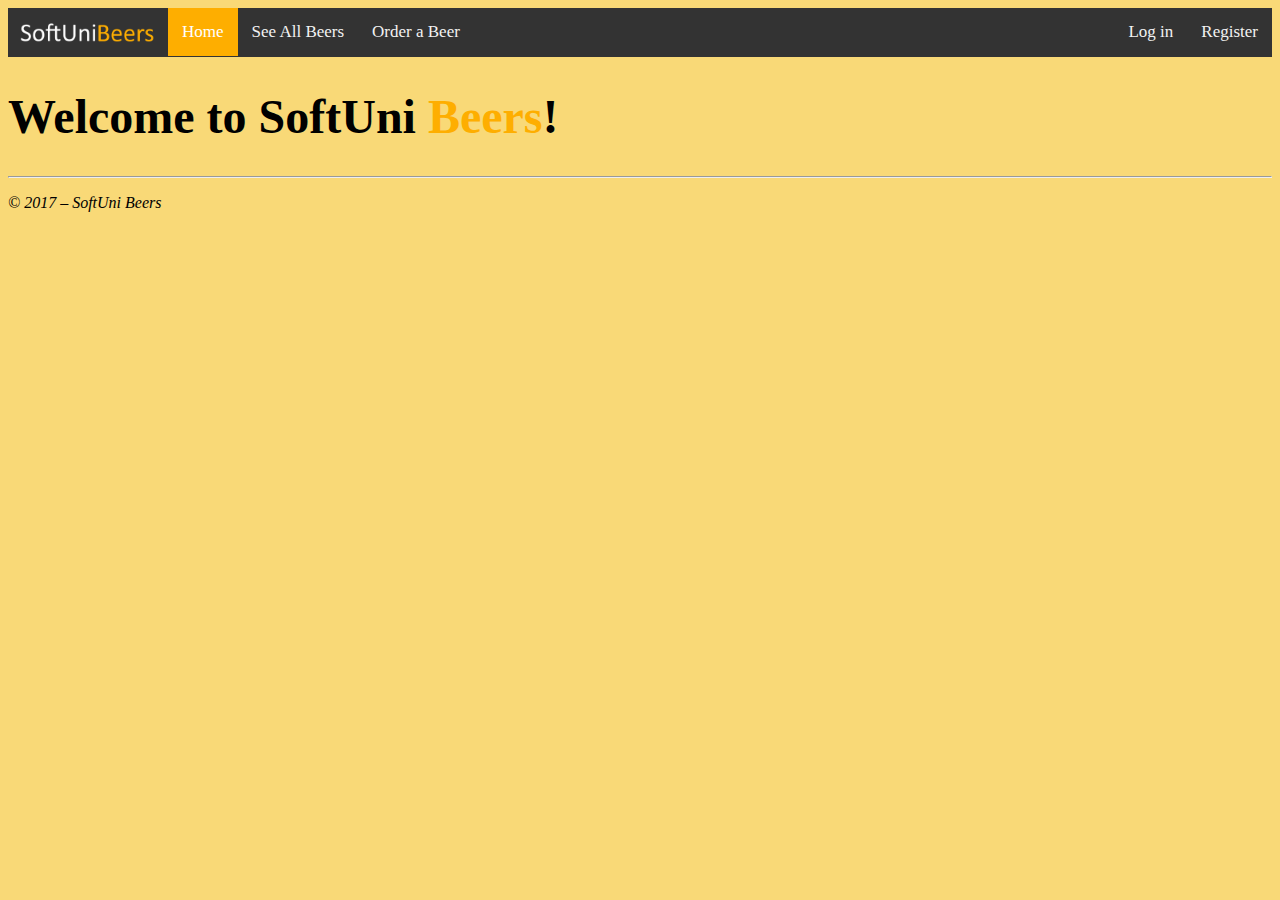
<file: Beer-Store/index.html>
<!DOCTYPE html>
<html>

<head>
    <link rel="stylesheet" href="styles/style.css">
    <title>SoftUni Beers</title>
</head>

<body>
    <nav>
        <div class="topnav">
            <a class="logo" href="index.html"><img src="images/logo.png"></a>
            <a class="active" href="index.html">Home</a>
            <a href="all-beers.html">See All Beers</a>
            <a href="order.html">Order a Beer</a>
            <a class="right" href="register.html">Register</a>
            <a class="right" href="login.html">Log in</a>
        </div>
    </nav>

    <main>
        <h1>Welcome to SoftUni <span>Beers</span>!</h1>
    </main>

    <footer>
        <hr />
        <p><em>&copy; 2017 &ndash; SoftUni Beers</em></p>
    </footer>
</body>

</html>
</file>
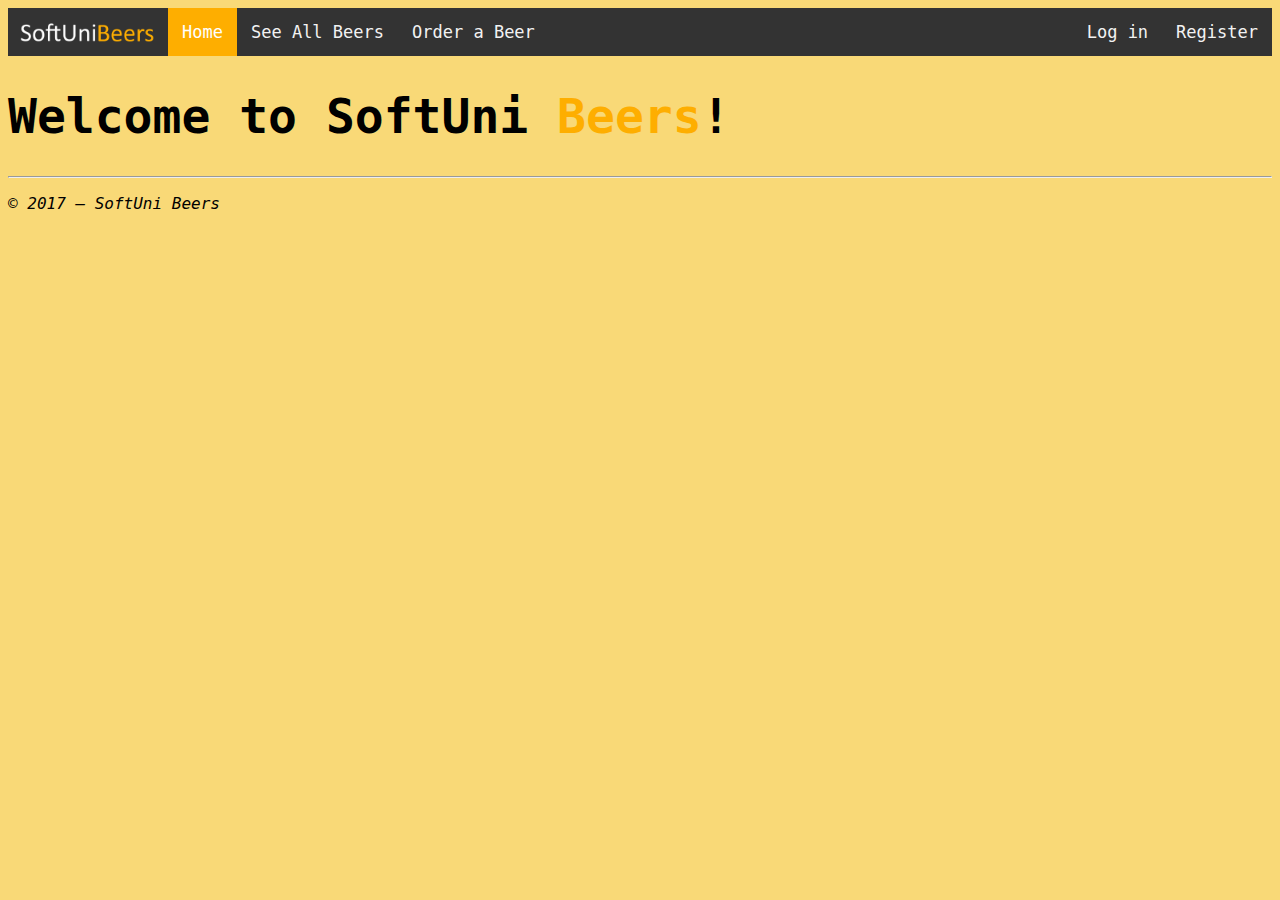
<file: HTML AND CSS INTRO/Beer-Store/index.html>
<!DOCTYPE html>
<html lang="en">

<head>
    <link rel="stylesheet" href="styles/style.css">
    <title>SoftUni Beers</title>
</head>

<body>
<nav>
    <div class="topnav">
        <a class="logo" href="index.html">
            <img src="images/logo.png" alt="logo of softuni beers store"></a>
        <a class="active" href="index.html">Home</a>
        <a href="all-beers.html">See All Beers</a>
        <a href="order.html">Order a Beer</a>
        <a class="right" href="register.html">Register</a>
        <a class="right" href="login.html">Log in</a>
    </div>
</nav>

<main>
    <h1>Welcome to SoftUni <span id="beerSpanId">Beers</span>!</h1>
</main>

<footer>
    <hr/>
    <p><em>&copy; 2017 &ndash; SoftUni Beers</em></p>
</footer>
</body>

</html>
</file>
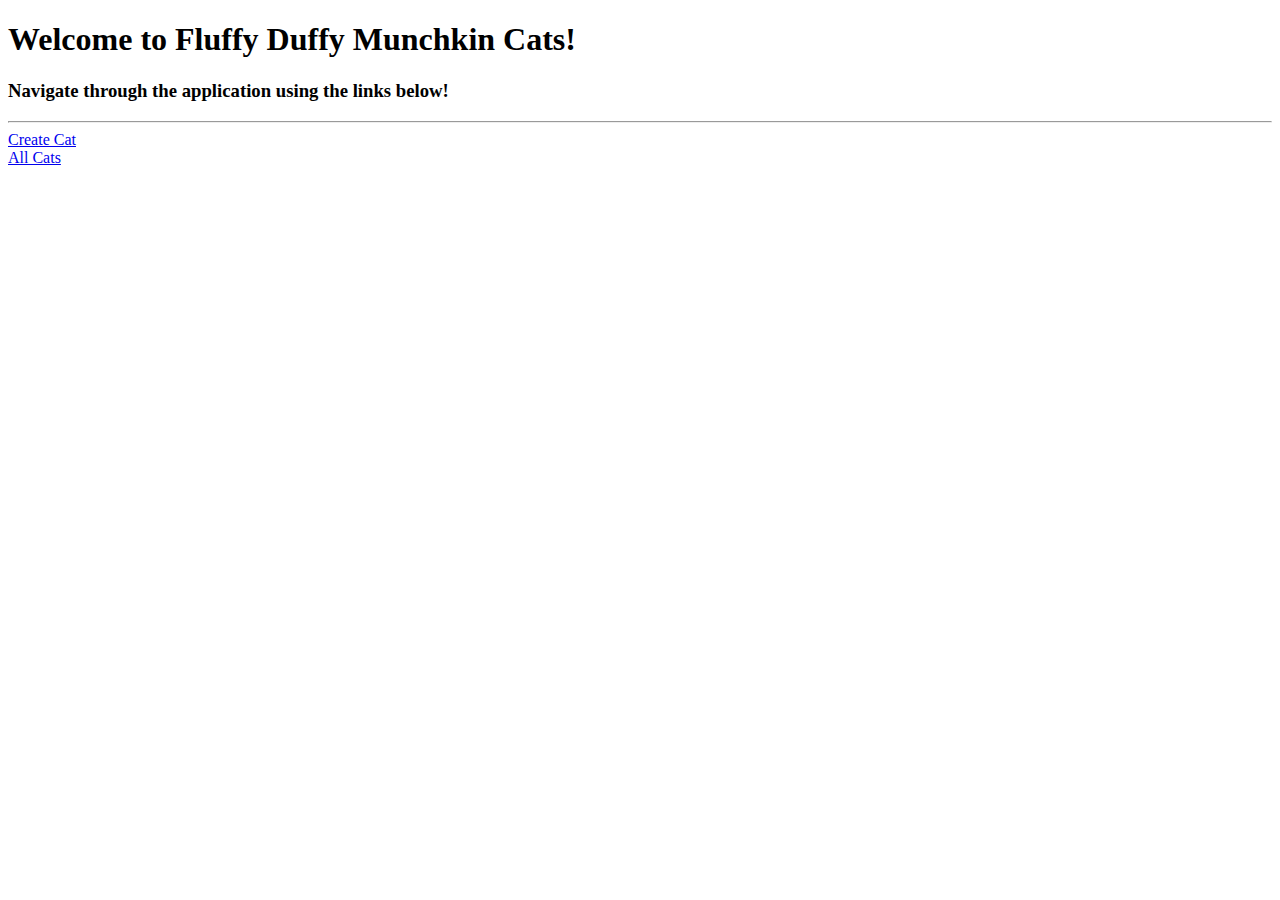
<file: JAVA EE INTRODUCTION/FDMC/src/resources/views/index.html>
<!DOCTYPE html>
<html lang="en">
<head>
    <meta charset="UTF-8">
    <title>Home</title>
</head>
<body>
    <h1>Welcome to Fluffy Duffy Munchkin Cats!</h1>
<h3>Navigate through the application using the links below!</h3>
<hr/>
    <a href="/cats/create">Create Cat</a>
    <br>
    <a href="/cats/all">All Cats</a>
</body>
</html>
</file>
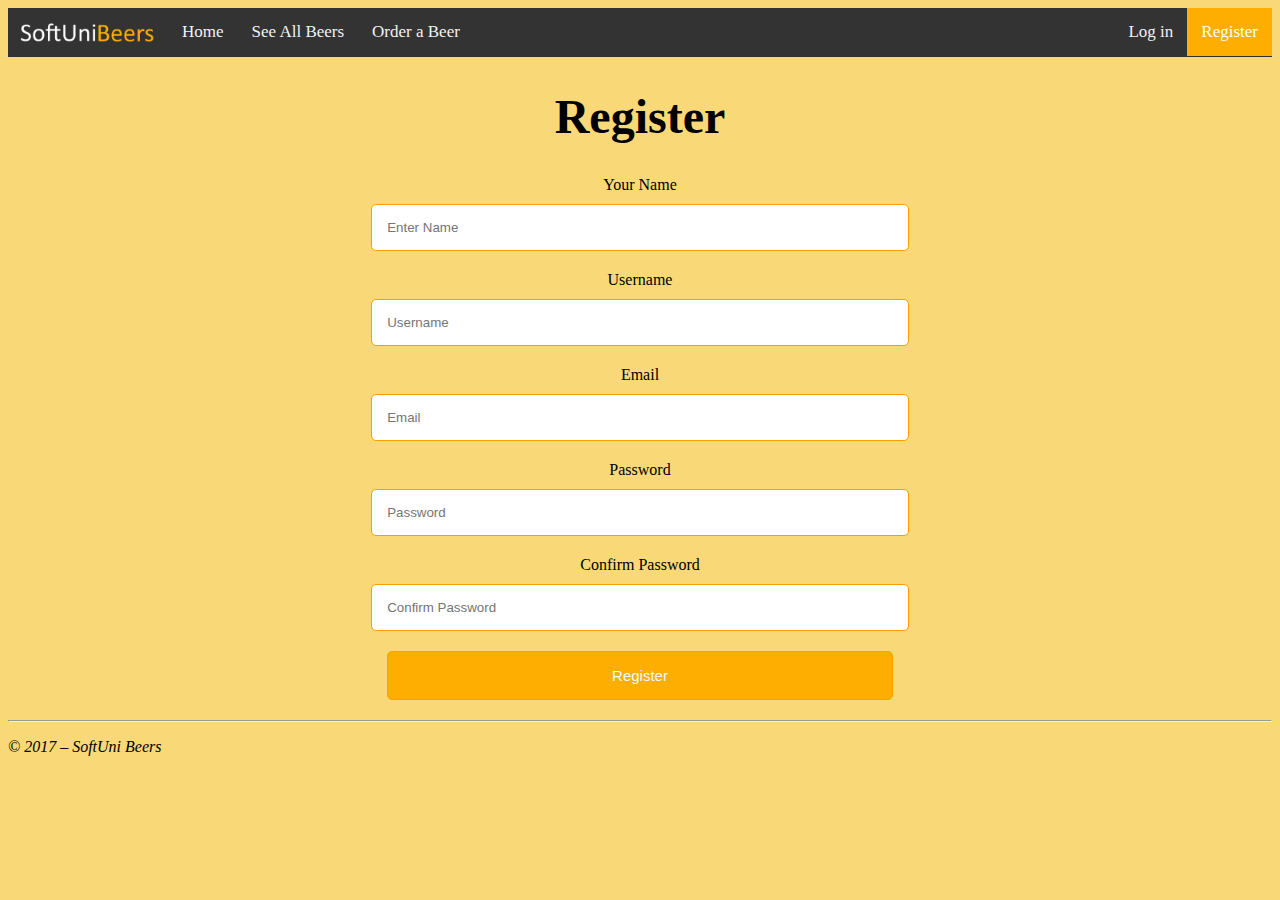
<file: Beer-Store/register.html>
<!DOCTYPE html>
<html>

<head>
    <link rel="stylesheet" href="styles/style.css">
    <link rel="stylesheet" href="styles/form.css">
    <title>SoftUni Beers</title>
</head>

<body>
    <nav>
        <div class="topnav">
            <a class="logo" href="index.html"><img src="images/logo.png"></a>
            <a href="index.html">Home</a>
            <a href="all-beers.html">See All Beers</a>
            <a href="order.html">Order a Beer</a>
            <a class="right active" href="register.html">Register</a>
            <a class="right" href="login.html">Log in</a>
        </div>
    </nav>

    <main>
        <center>
            <h1>Register</h1>
            <form>
                <label>
                    Your Name
                    <input placeholder="Enter Name" type="text">
                </label>
                <label>
                    Username
                    <input placeholder="Username" type="text">
                </label>
                <label>
                    Email
                    <input placeholder="Email" type="email">
                </label>
                <label>
                    Password
                    <input placeholder="Password" type="password">
                </label>
                <label>
                    Confirm Password
                    <input placeholder="Confirm Password" type="password">
                </label>
                    <input type="submit" value="Register">
            </form>
        </center>
    </main>

    <footer>
        <hr />
        <p><em>&copy; 2017 &ndash; SoftUni Beers</em></p>
    </footer>
</body>

</html>
</file>
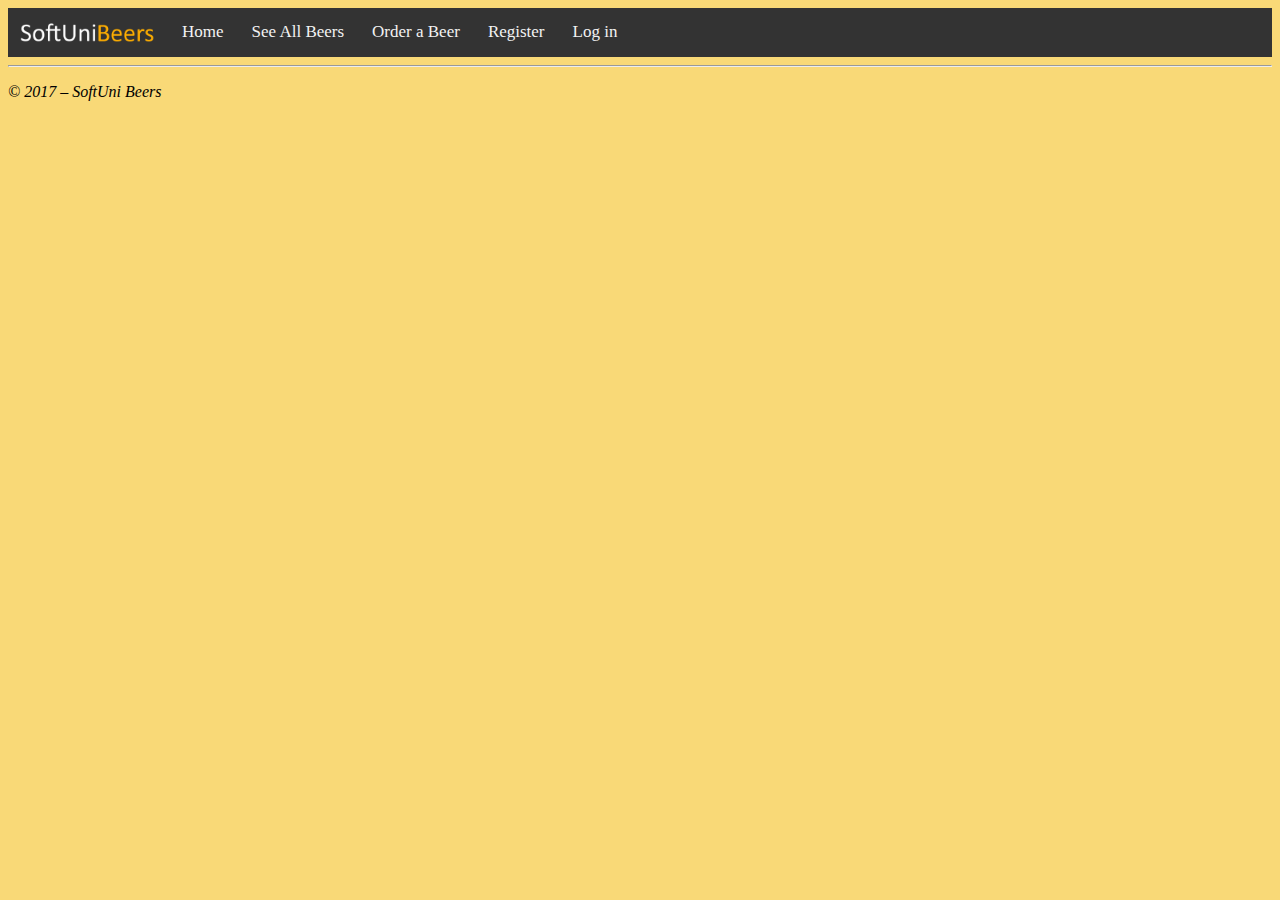
<file: Beer-Store/template.html>
<!DOCTYPE html>
<html>

<head>
    <link rel="stylesheet" href="styles/style.css">
    <title>SoftUni Beers</title>
</head>

<body>
    <nav>
        <div class="topnav">
            <a class="logo" href="index.html"><img src="images/logo.png"></a>
            <a href="index.html">Home</a>
            <a href="all-beers.html">See All Beers</a>
            <a href="order.html">Order a Beer</a>
            <a href="register.html">Register</a>
            <a href="login.html">Log in</a>
        </div>
    </nav>

    <main>

    </main>

    <footer>
        <hr />
        <p><em>&copy; 2017 &ndash; SoftUni Beers</em></p>
    </footer>
</body>

</html>
</file>
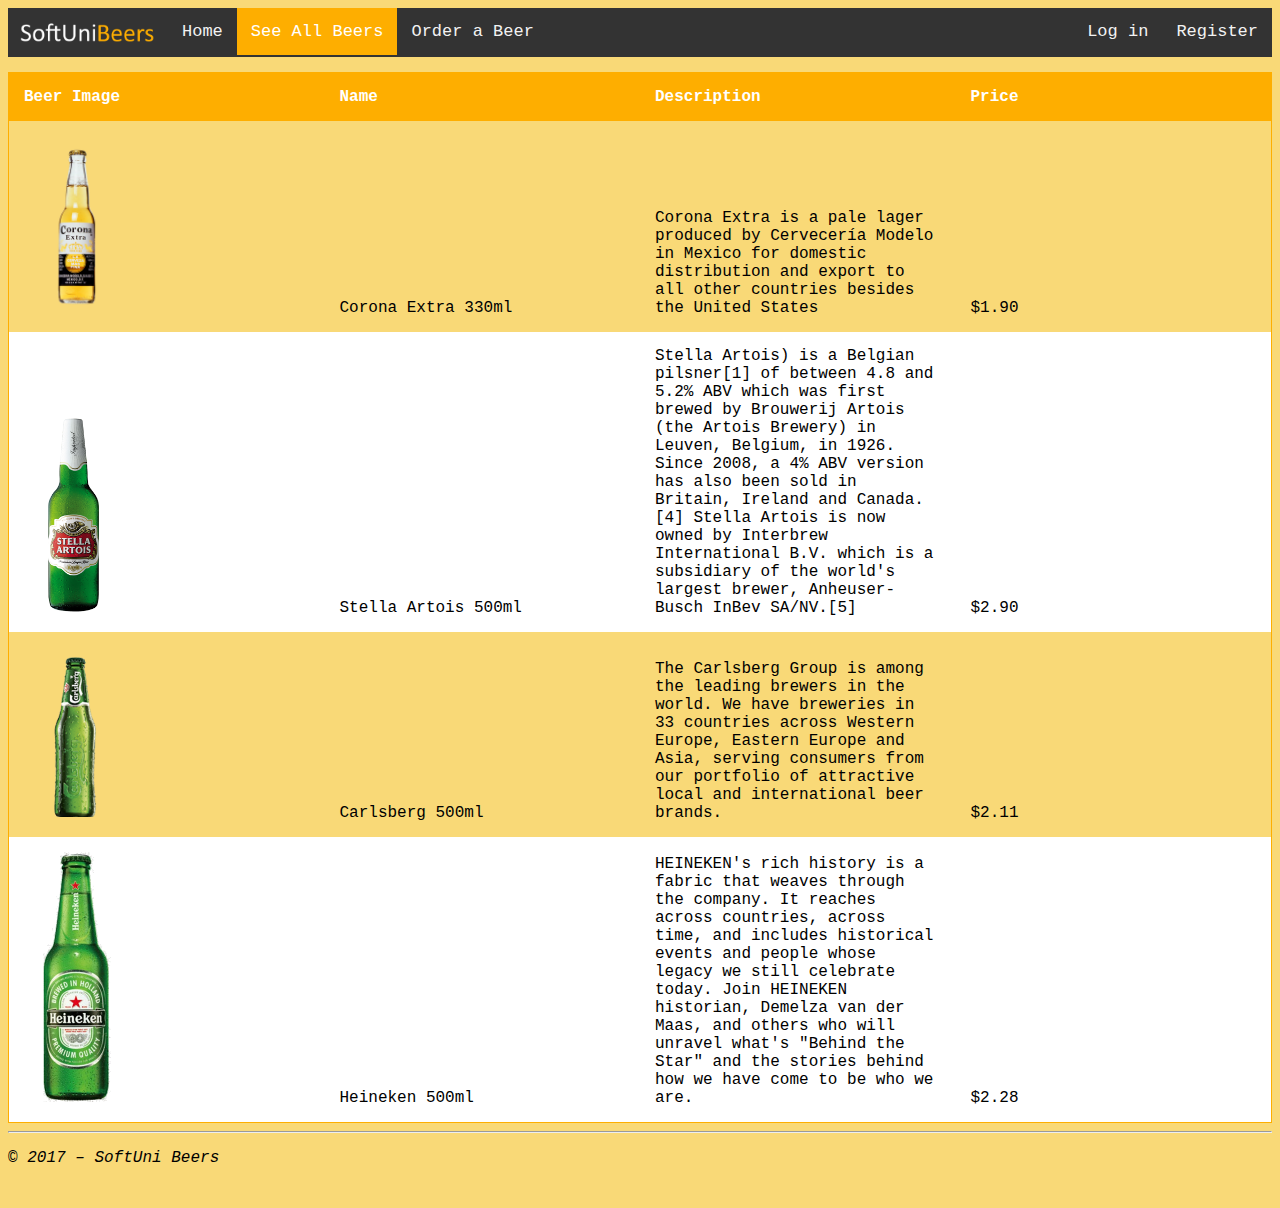
<file: HTML AND CSS INTRO/Beer-Store/all-beers.html>
<!DOCTYPE html>
<html lang="en">

<head>
    <link rel="stylesheet" href="styles/style.css">
    <title>SoftUni Beers</title>
</head>

<body>
<nav>
    <div class="topnav">
        <a class="logo" href="index.html"><img src="images/logo.png"></a>
        <a href="index.html">Home</a>
        <a class="active" href="all-beers.html">See All Beers</a>
        <a href="order.html">Order a Beer</a>
        <a class="right" href="register.html">Register</a>
        <a class="right" href="login.html">Log in</a>
    </div>
</nav>

<main>
    <table>
        <tbody>
        <tr>
            <th>Beer Image</th>
            <th>Name</th>
            <th>Description</th>
            <th>Price</th>
        </tr>
        <tr>
            <td><img src="images/beer_1.png" alt="image of Corona Extra beer"></td>
            <td>Corona Extra 330ml</td>
            <td>Corona Extra is a pale lager produced by Cervecería
                Modelo in Mexico for domestic distribution and export
                to all other countries besides the United States
            </td>
            <td>$1.90</td>
        </tr>
        <tr>
            <td><img src="images/beer_2.png" alt="image of Stella Artois beer"></td>
            <td>Stella Artois 500ml</td>
            <td>Stella Artois) is a Belgian pilsner[1] of between 4.8 and 5.2%
                ABV which was first brewed by Brouwerij Artois
                (the Artois Brewery) in Leuven, Belgium, in 1926. Since 2008,
                a 4% ABV version has also been sold in Britain, Ireland and Canada.[4] Stella Artois is now owned by
                Interbrew International B.V. which is a subsidiary of the world's largest brewer, Anheuser-Busch InBev
                SA/NV.[5]
            </td>
            <td>$2.90</td>
        </tr>
        <tr>
            <td><img src="images/beer_3.png" alt="image of Carlsberg beer"></td>
            <td>Carlsberg 500ml</td>
            <td>The Carlsberg Group is among the leading brewers in
                the world. We have breweries in 33 countries across
                Western Europe, Eastern Europe and Asia, serving consumers
                from our portfolio of attractive
                local and international beer brands.
            </td>
            <td>$2.11</td>
        </tr>
        <tr>
            <td><img src="images/beer_4.png" alt="image of Heineken beer"></td>
            <td>Heineken 500ml</td>
            <td>HEINEKEN's rich history is a fabric that weaves through
                the company. It reaches across countries, across time,
                and includes historical events and people whose legacy
                we still celebrate today. Join HEINEKEN historian,
                Demelza van der Maas, and others who will unravel what's
                "Behind the Star" and the stories behind how we have
                come to be who we are.
            </td>
            <td>$2.28</td>
        </tr>
        </tbody>
    </table>
</main>

<footer>
    <hr/>
    <p><em>&copy; 2017 &ndash; SoftUni Beers</em></p>
</footer>
</body>

</html>
</file>
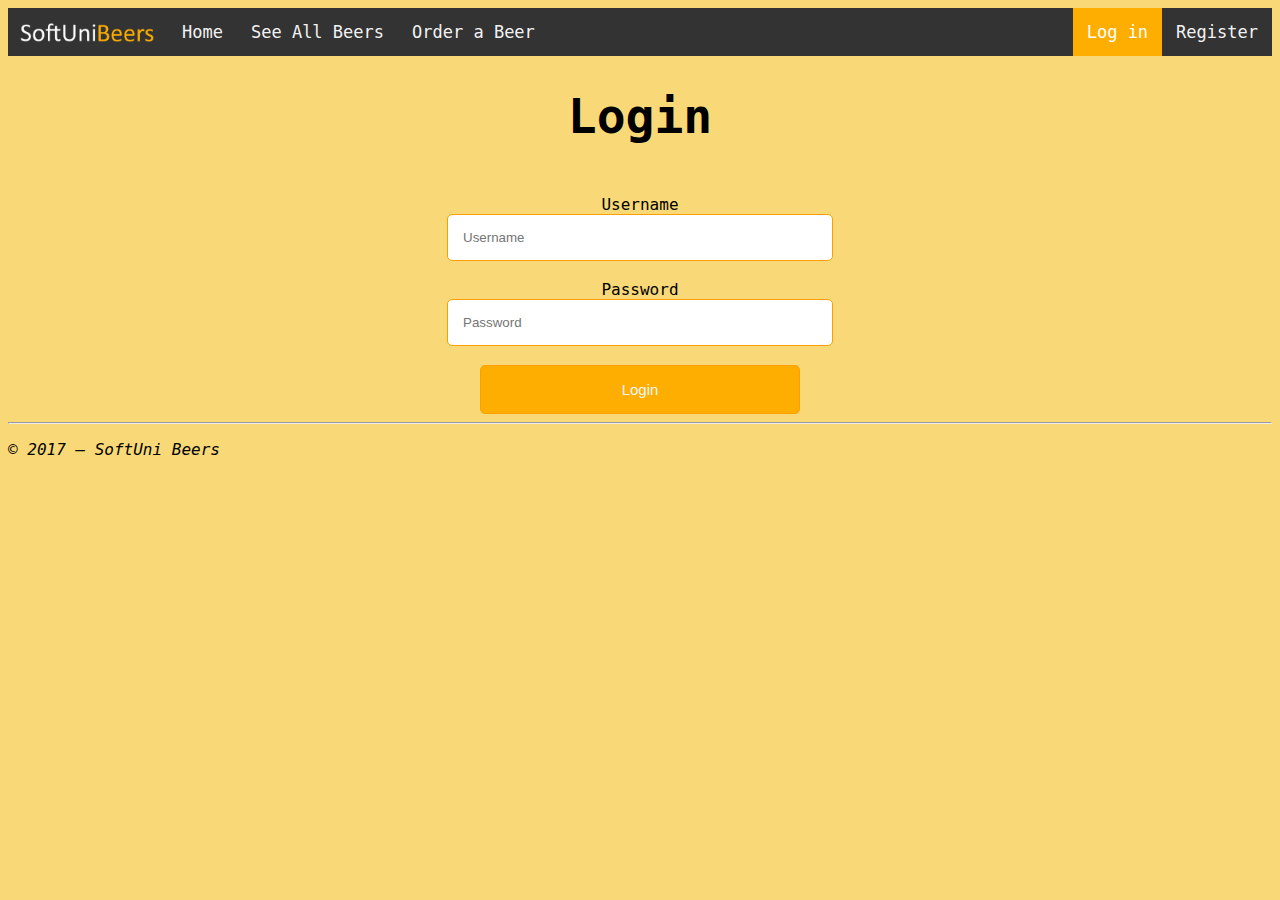
<file: HTML AND CSS INTRO/Beer-Store/login.html>
<!DOCTYPE html>
<html lang="en">

<head>
    <link rel="stylesheet" href="styles/style.css">
    <link rel="stylesheet" href="styles/form.css">
    <title>SoftUni Beers</title>
</head>

<body>
<nav>
    <div class="topnav">
        <a class="logo" href="index.html"><img src="images/logo.png"></a>
        <a href="index.html">Home</a>
        <a href="all-beers.html">See All Beers</a>
        <a href="order.html">Order a Beer</a>
        <a class="right" href="register.html">Register</a>
        <a class="right active" href="login.html">Log in</a>
    </div>
</nav>

<main>
    <div class="mainContainer">
        <div class="h1Container">
            <h1>Login</h1>
        </div>
        <br/>
        <div class="formContainer">
            <form action="/login" method="post">
                <label for="usernameInput">
                    Username
                    <input id="usernameInput" placeholder="Username" type="text" name="userName">
                </label>
                <br>
                <label for="passwordInput">
                    Password
                    <input id="passwordInput" placeholder="Password" type="password" name="password">
                </label>
                <br>
                <input id="actionBtnForms" type="submit" value="Login">
            </form>
        </div>
    </div>
</main>

<footer>
    <hr/>
    <p><em>&copy; 2017 &ndash; SoftUni Beers</em></p>
</footer>
</body>

</html>
</file>
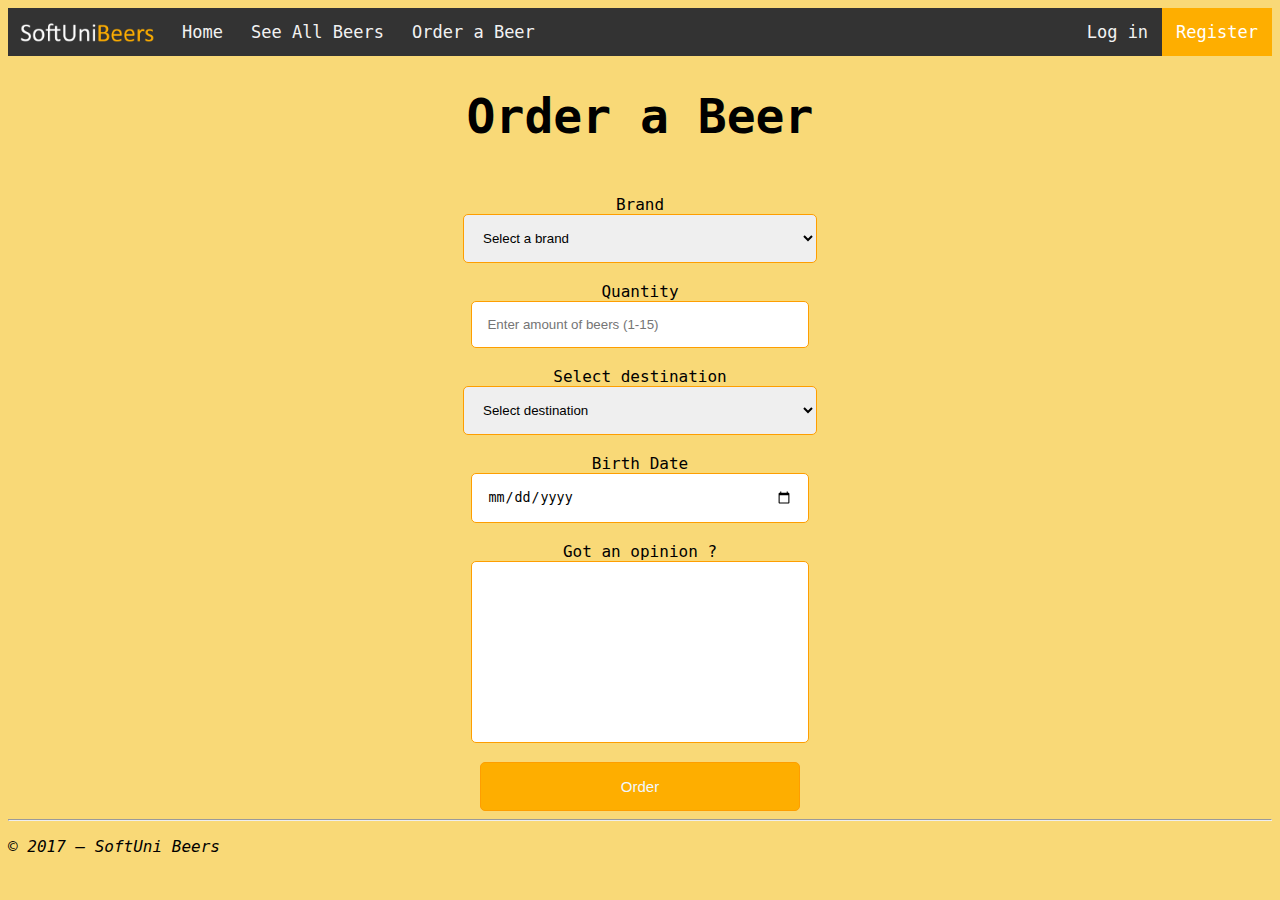
<file: HTML AND CSS INTRO/Beer-Store/order.html>
<!DOCTYPE html>
<html lang="en">

<head>
    <link rel="stylesheet" href="styles/style.css">
    <link rel="stylesheet" href="styles/form.css">
    <title>SoftUni Beers</title>
</head>

<body>
<nav>
    <div class="topnav">
        <a class="logo" href="index.html"><img src="images/logo.png" alt="image of SoftUniBeerLogo"></a>
        <a href="index.html">Home</a>
        <a href="all-beers.html">See All Beers</a>
        <a href="order.html">Order a Beer</a>
        <a class="right active" href="register.html">Register</a>
        <a class="right" href="login.html">Log in</a>
    </div>
</nav>

<main>
    <div class="mainContainer">
        <h1>Order a Beer</h1>
        <br/>
        <div class="formContainer">
            <form action="/order" method="post">
                <label for="brandSelect">
                    Brand
                    <select name="brand" id="brandSelect">
                        <option selected disabled>Select a brand</option>
                        <option value="corona">Corona Extra 330ml</option>
                        <option value="stella">Stella Artois 500ml</option>
                        <option value="carlsberg">Carlsber 500ml</option>
                        <option value="heineken">Heineken 500ml</option>
                    </select>
                </label>
                <br/>
                <label for="quantityInput">
                    Quantity
                    <input id="quantityInput"
                           type="number"
                           value="quantity"
                           placeholder="Enter amount of beers (1-15)"
                           step="any" min="1" max="15">
                </label>
                <br/>
                <label for="destinationInput">
                    Select destination
                    <select id="destinationInput" name="brand">
                        <option selected disabled>Select destination</option>
                        <option value="Sofia">Sofia</option>
                        <option value="London">London</option>
                        <option value="NY">New York</option>
                    </select>
                </label>
                <br/>
                <label for="birthDayInput">
                    Birth Date
                    <input id="birthDayInput" type="date">
                </label>
                <br/>
                <label for="feedBackTextArea">
                    Got an opinion ?
                    <textarea id="feedBackTextArea" cols="30" rows="10"></textarea>
                </label>
                <br/>
                <input id="actionBtnForms" type="submit" value="Order">
            </form>
        </div>
    </div>
</main>

<footer>
    <hr/>
    <p><em>&copy; 2017 &ndash; SoftUni Beers</em></p>
</footer>
</body>

</html>
</file>
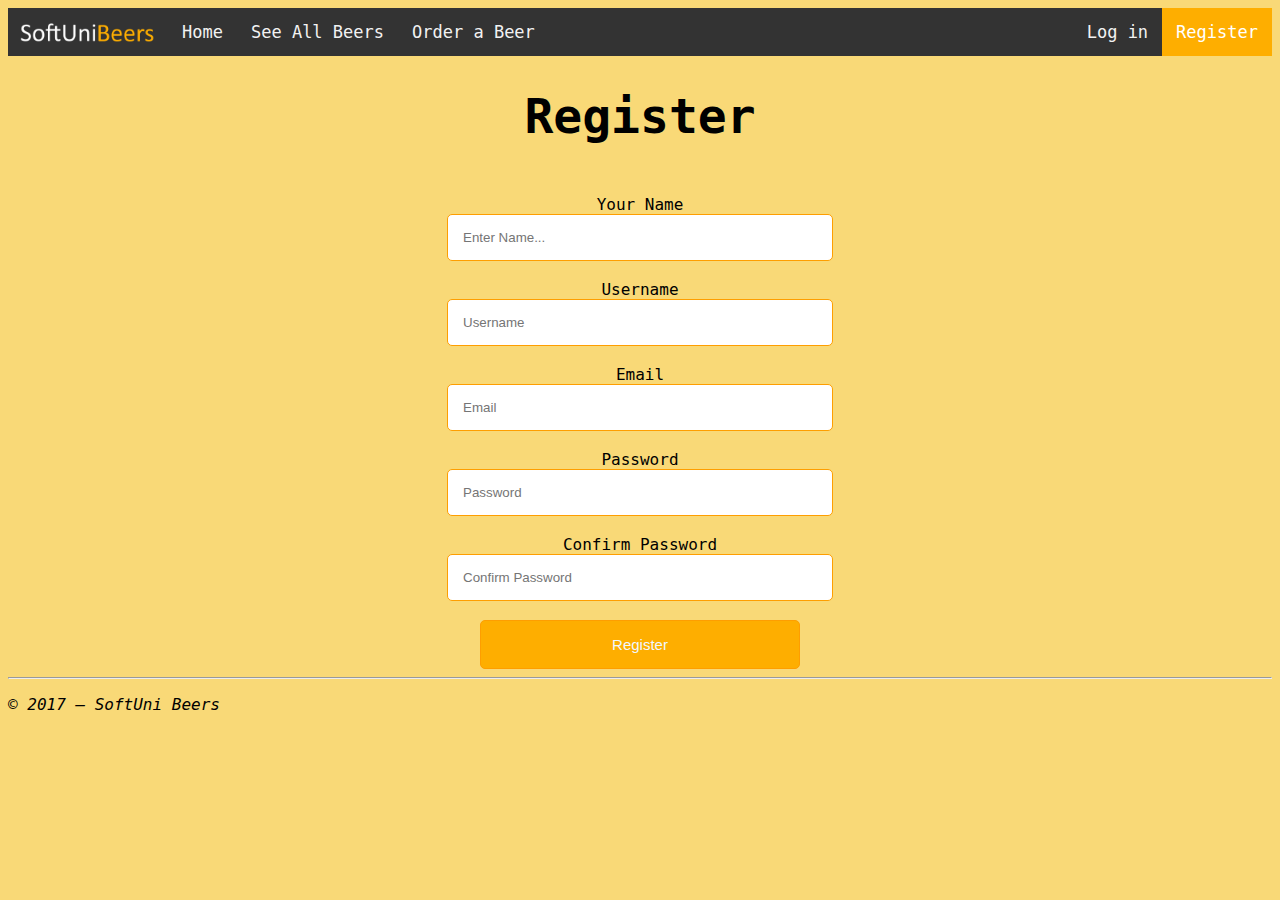
<file: HTML AND CSS INTRO/Beer-Store/register.html>
<!DOCTYPE html>
<html lang="en">

<head>
    <link rel="stylesheet" href="styles/style.css">
    <link rel="stylesheet" href="styles/form.css">
    <title>SoftUni Beers</title>
</head>

<body>
<nav>
    <div class="topnav">
        <a class="logo" href="index.html"><img src="images/logo.png" alt="image of SoftUniBeerLogo"></a>
        <a href="index.html">Home</a>
        <a href="all-beers.html">See All Beers</a>
        <a href="order.html">Order a Beer</a>
        <a class="right active" href="register.html">Register</a>
        <a class="right" href="login.html">Log in</a>
    </div>
</nav>

<main>
    <div class="mainContainer">
        <h1>Register</h1>
        <br/>
        <div class="formContainer">
            <form action="/register" method="post">
                <label for="fullNameInput">
                    Your Name
                    <input id="fullNameInput" placeholder="Enter Name..." type="text" name="fullName">
                </label>
                <br/>
                <label for="usernameInput">
                    Username
                    <input id="usernameInput" placeholder="Username" type="text" name="userName">
                </label>
                <br/>
                <label for="emailInput">
                    Email
                    <input id="emailInput" placeholder="Email" type="email" name="email">
                </label>
                <br/>
                <label for="passwordInput">
                    Password
                    <input id="passwordInput" placeholder="Password" type="password" name="password">
                </label>
                <br/>
                <label for="confirmPasswordInput">
                    Confirm Password
                    <input id="confirmPasswordInput" placeholder="Confirm Password" type="password" ,
                           name="confirmPassword">
                </label>
                <br/>
                <input id="actionBtnForms" type="submit" value="Register">
            </form>
        </div>
    </div>
</main>

<footer>
    <hr/>
    <p><em>&copy; 2017 &ndash; SoftUni Beers</em></p>
</footer>
</body>

</html>
</file>
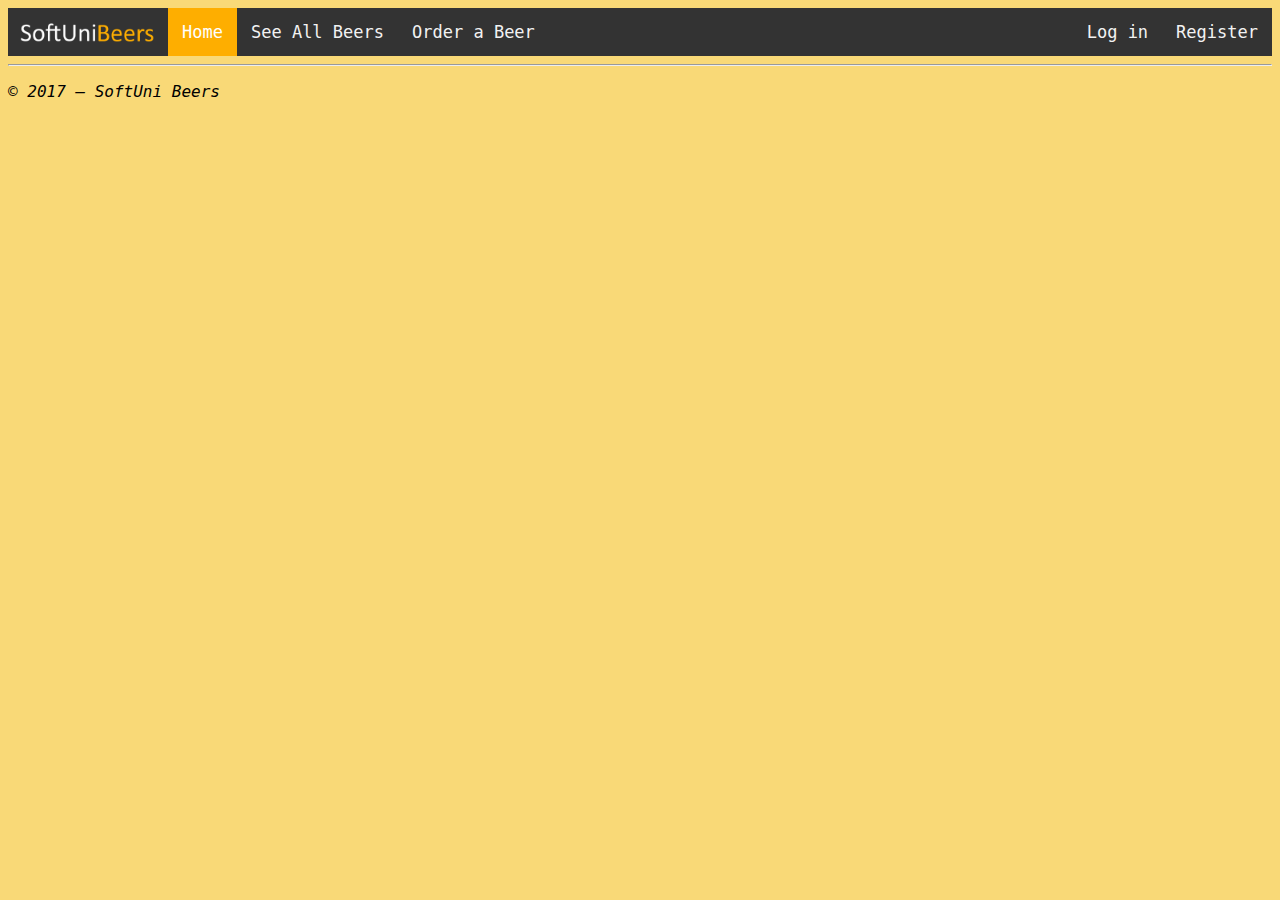
<file: HTML AND CSS INTRO/Beer-Store/template.html>
<!DOCTYPE html>
<html>

<head>
    <link rel="stylesheet" href="styles/style.css">
    <title>SoftUni Beers</title>
</head>

<body>
    <nav>
        <div class="topnav">
            <a class="logo" href="index.html"><img src="images/logo.png"></a>
            <a class="active" href="index.html">Home</a>
            <a href="all-beers.html">See All Beers</a>
            <a href="order.html">Order a Beer</a>
            <a class="right" href="register.html">Register</a>
            <a class="right" href="login.html">Log in</a>
        </div>
    </nav>

    <main>

    </main>

    <footer>
        <hr />
        <p><em>&copy; 2017 &ndash; SoftUni Beers</em></p>
    </footer>
</body>

</html>
</file>
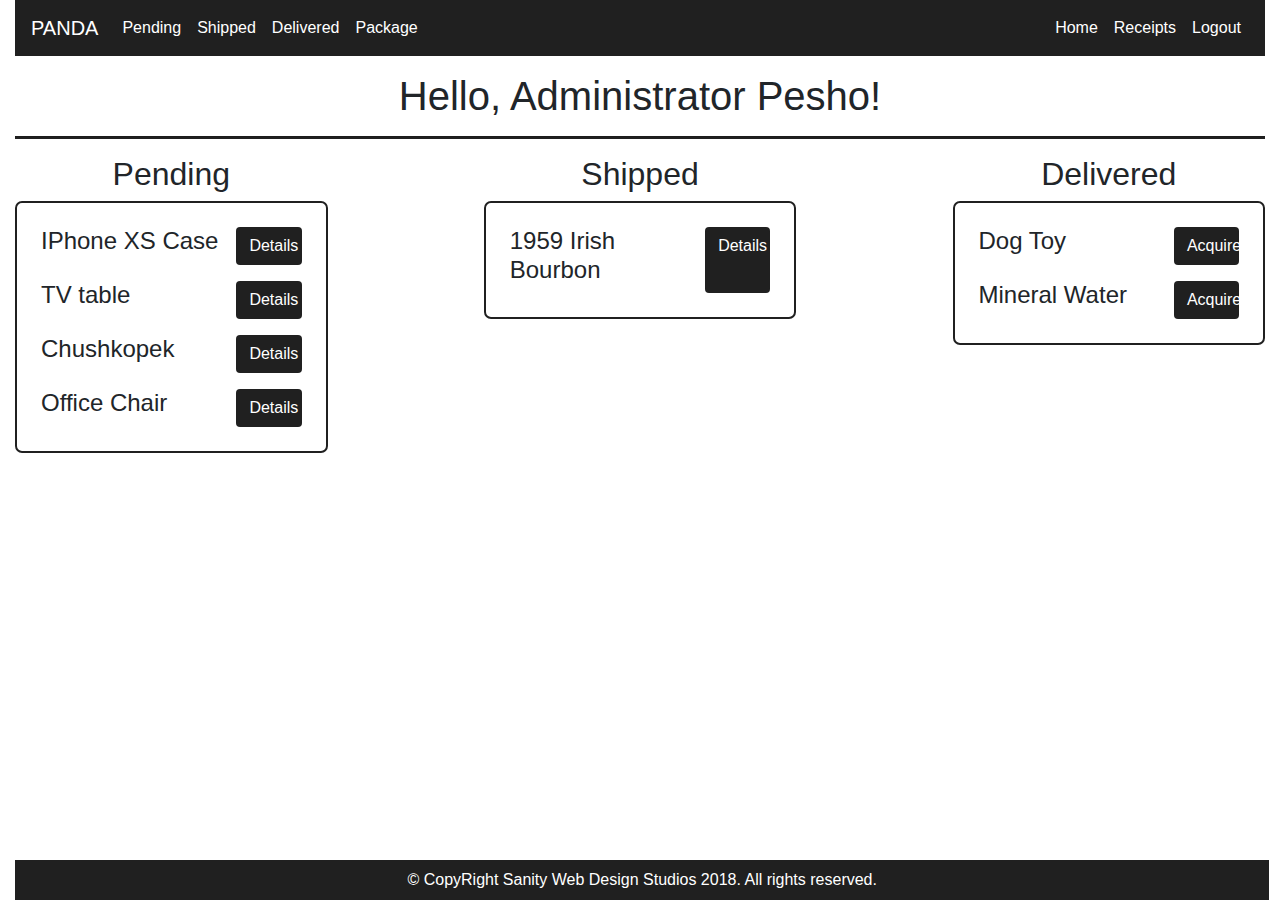
<file: WORKSHOP JAVA EE with JSF JPA/templates/admin-home.html>
<!DOCTYPE html>
<html lang="en">
<head>
    <meta charset="UTF-8">
    <meta name="viewport"
          content="width=device-width, user-scalable=no, initial-scale=1.0, maximum-scale=1.0, minimum-scale=1.0">
    <title>PANDA</title>
    <link rel="stylesheet" type="text/css" href="reset-css.css">
    <link rel="stylesheet" type="text/css" href="bootstrap.min.css">
    <link rel="stylesheet" type="text/css" href="style.css">
</head>
<body>
<div class="container-fluid">
    <header>
        <nav class="navbar navbar-expand-lg navbar-dark bg-panda">
            <a class="navbar-brand nav-link-white" href="/">PANDA</a>
            <button class="navbar-toggler" type="button" data-toggle="collapse" data-target="#navbarNav"
                    aria-controls="navbarNav" aria-expanded="false" aria-label="Toggle navigation">
                <span class="navbar-toggler-icon"></span>
            </button>
            <div class="collapse navbar-collapse d-flex justify-content-between" id="navbarNav">
                <ul class="navbar-nav">
                    <li class="nav-item">
                        <a class="nav-link nav-link-white active" href="/pending">Pending</a>
                    </li>
                    <li class="nav-item">
                        <a class="nav-link nav-link-white active" href="/shipped">Shipped</a>
                    </li>
                    <li class="nav-item">
                        <a class="nav-link nav-link-white active" href="/delivered">Delivered</a>
                    </li>
                    <li class="nav-item">
                        <a class="nav-link nav-link-white active" href="/package">Package</a>
                    </li>
                </ul>
                <ul class="navbar-nav">
                    <li class="nav-item">
                        <a class="nav-link nav-link-white active" href="/">Home</a>
                    </li>
                    <li class="nav-item">
                        <a class="nav-link nav-link-white active" href="/receipts">Receipts</a>
                    </li>
                    <li class="nav-item">
                        <a class="nav-link nav-link-white active" href="/logout">Logout</a>
                    </li>
                </ul>
            </div>
        </nav>
    </header>
    <main class="mt-3">
        <h1 class="text-center">Hello, Administrator Pesho!</h1>
        <hr class="hr-2 bg-panda">
        <div class="d-flex justify-content-between">
            <div class="w-25 bg-white">
                <h2 class="text-center">Pending</h2>
                <div class="border-panda p-3">
                    <div class="p-2 d-flex justify-content-around">
                        <h4 class="w-75">IPhone XS Case</h4>
                        <a href="" class="btn bg-panda text-white w-25">Details</a>
                    </div>
                    <div class="p-2 d-flex justify-content-around">
                        <h4 class="w-75">TV table</h4>
                        <a href="" class="btn bg-panda text-white w-25">Details</a>
                    </div>
                    <div class="p-2 d-flex justify-content-around">
                        <h4 class="w-75">Chushkopek</h4>
                        <a href="" class="btn bg-panda text-white w-25">Details</a>
                    </div>
                    <div class="p-2 d-flex justify-content-around">
                        <h4 class="w-75">Office Chair</h4>
                        <a href="" class="btn bg-panda text-white w-25">Details</a>
                    </div>
                </div>
            </div>
            <div class="w-25 bg-white">
                <h2 class="text-center">Shipped</h2>
                <div class="border-panda p-3">
                    <div class="p-2 d-flex justify-content-around">
                        <h4 class="w-75">1959 Irish Bourbon</h4>
                        <a href="" class="btn bg-panda text-white w-25">Details</a>
                    </div>
                </div>
            </div>
            <div class="w-25 bg-white">
                <h2 class="text-center">Delivered</h2>
                <div class="border-panda p-3">
                    <div class="p-2 d-flex justify-content-around">
                        <h4 class="w-75">Dog Toy</h4>
                        <a href="" class="btn bg-panda text-white w-25">Acquire</a>
                    </div>
                    <div class="p-2 d-flex justify-content-around">
                        <h4 class="w-75">Mineral Water</h4>
                        <a href="" class="btn bg-panda text-white w-25">Acquire</a>
                    </div>
                </div>
            </div>
        </div>
    </main>
    <footer>
        <div class="container-fluid bg-panda">
            <div class="text-white p-2 text-center">&copy; CopyRight Sanity Web Design Studios 2018. All rights
                reserved.
            </div>
        </div>
    </footer>
</div>
</body>
</html>
</file>
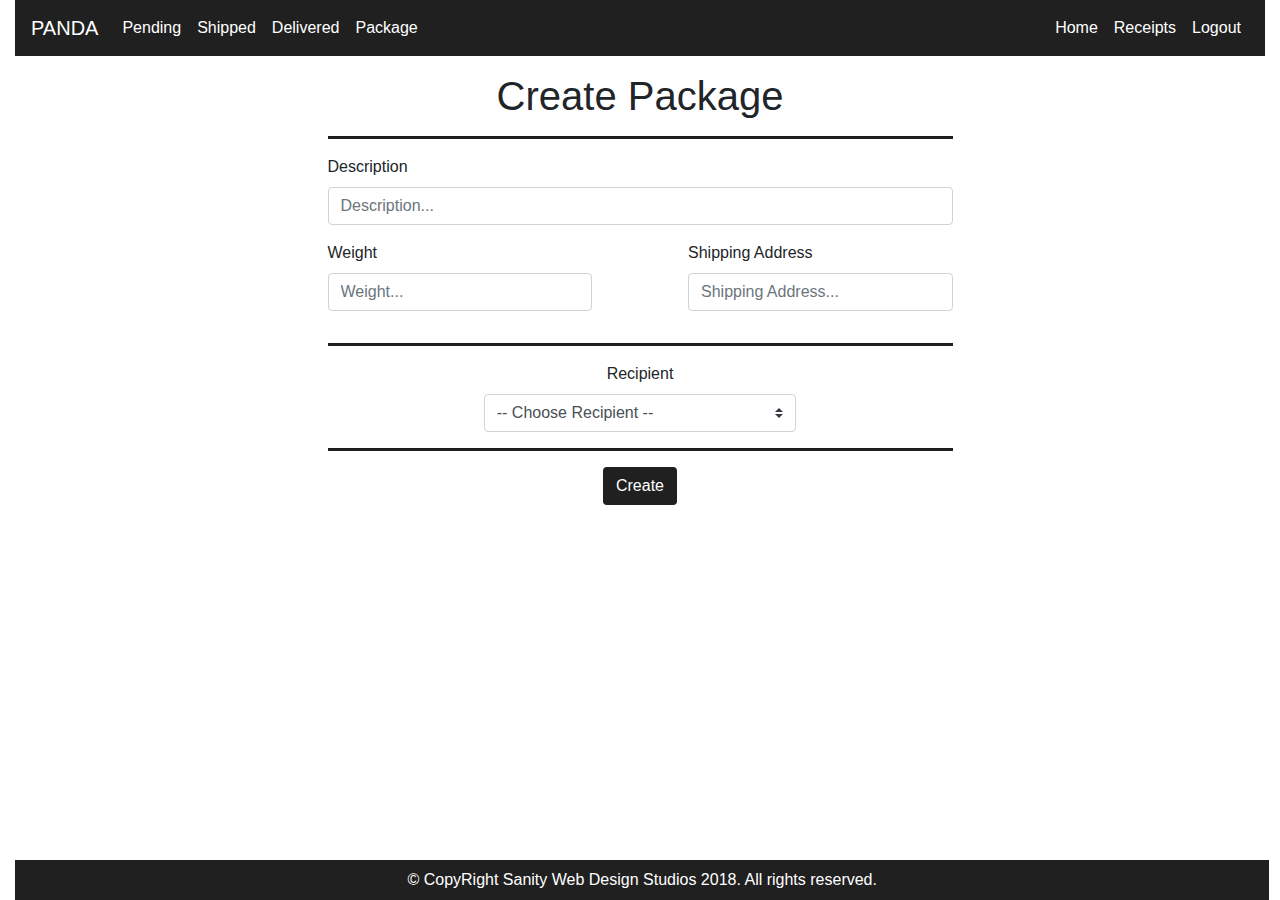
<file: WORKSHOP JAVA EE with JSF JPA/templates/create-package.html>
<!DOCTYPE html>
<html lang="en">
<head>
    <meta charset="UTF-8">
    <meta name="viewport"
          content="width=device-width, user-scalable=no, initial-scale=1.0, maximum-scale=1.0, minimum-scale=1.0">
    <title>PANDA</title>
    <link rel="stylesheet" type="text/css" href="reset-css.css">
    <link rel="stylesheet" type="text/css" href="bootstrap.min.css">
    <link rel="stylesheet" type="text/css" href="style.css">
</head>
<body>
<div class="container-fluid">
    <header>
        <nav class="navbar navbar-expand-lg navbar-dark bg-panda">
            <a class="navbar-brand nav-link-white" href="/">PANDA</a>
            <button class="navbar-toggler" type="button" data-toggle="collapse" data-target="#navbarNav"
                    aria-controls="navbarNav" aria-expanded="false" aria-label="Toggle navigation">
                <span class="navbar-toggler-icon"></span>
            </button>
            <div class="collapse navbar-collapse d-flex justify-content-between" id="navbarNav">
                <ul class="navbar-nav">
                    <li class="nav-item">
                        <a class="nav-link nav-link-white active" href="/pending">Pending</a>
                    </li>
                    <li class="nav-item">
                        <a class="nav-link nav-link-white active" href="/shipped">Shipped</a>
                    </li>
                    <li class="nav-item">
                        <a class="nav-link nav-link-white active" href="/delivered">Delivered</a>
                    </li>
                    <li class="nav-item">
                        <a class="nav-link nav-link-white active" href="/package">Package</a>
                    </li>
                </ul>
                <ul class="navbar-nav">
                    <li class="nav-item">
                        <a class="nav-link nav-link-white active" href="/">Home</a>
                    </li>
                    <li class="nav-item">
                        <a class="nav-link nav-link-white active" href="/receipts">Receipts</a>
                    </li>
                    <li class="nav-item">
                        <a class="nav-link nav-link-white active" href="/logout">Logout</a>
                    </li>
                </ul>
            </div>
        </nav>
    </header>
    <main class="mt-3">
        <h1 class="text-center">Create Package</h1>
        <hr class="hr-2 bg-panda w-50">
        <div class="d-flex">
            <form class="w-50 mx-auto">
                <div class="form-group">
                    <label for="description">Description</label>
                    <input type="text" class="form-control" id="description" placeholder="Description...">
                </div>
                <div class="weight-and-address-holder d-flex justify-content-between">
                    <div class="form-group w-50 pr-5">
                        <label for="weight">Weight</label>
                        <input type="number" class="form-control" id="weight" placeholder="Weight...">
                    </div>
                    <div class="form-group w-50 pl-5">
                        <label for="address">Shipping Address</label>
                        <input type="text" class="form-control" id="address" placeholder="Shipping Address...">
                    </div>
                </div>
                <hr class="hr-2 bg-panda">
                <div class="form-group w-50 mx-auto">
                    <div class="text-center">
                        <label for="recipient">Recipient</label>
                    </div>
                    <select class="custom-select" id="recipient" name="recipient">
                        <option selected disabled>-- Choose Recipient --</option>
                        <option value="Pesho">Pesho</option>
                        <option value="Ivan">Ivo</option>
                    </select>
                </div>
                <hr class="hr-2 bg-panda">
                <div class="button-holder d-flex justify-content-center">
                    <button type="submit" class="btn bg-panda text-white">Create</button>
                </div>
            </form>
        </div>
    </main>
    <footer>
        <div class="container-fluid bg-panda">
            <div class="text-white p-2 text-center">&copy; CopyRight Sanity Web Design Studios 2018. All rights
                reserved.
            </div>
        </div>
    </footer>
</div>
</body>
</html>
</file>
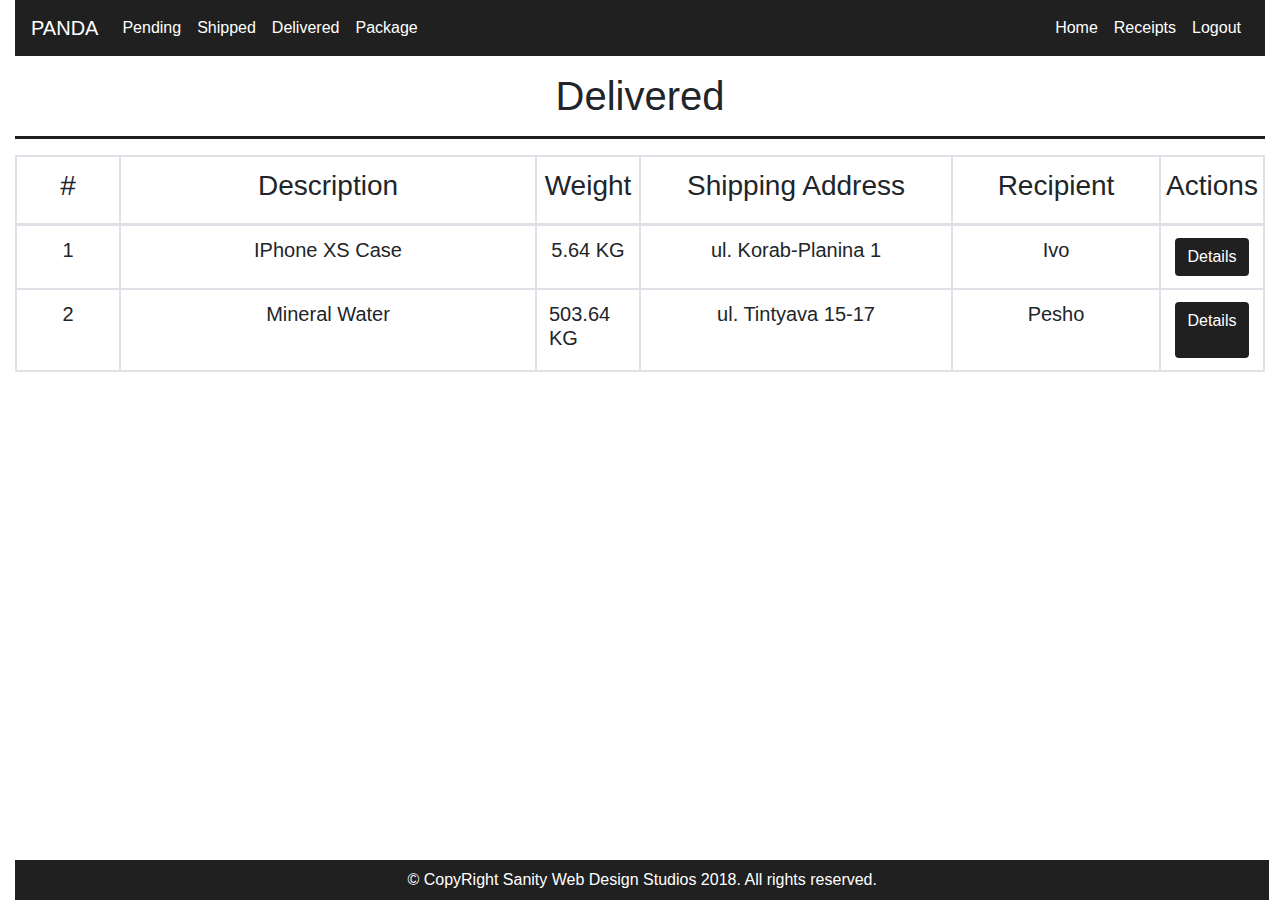
<file: WORKSHOP JAVA EE with JSF JPA/templates/delivered.html>
<!DOCTYPE html>
<html lang="en">
<head>
    <meta charset="UTF-8">
    <meta name="viewport"
          content="width=device-width, user-scalable=no, initial-scale=1.0, maximum-scale=1.0, minimum-scale=1.0">
    <title>PANDA</title>
    <link rel="stylesheet" type="text/css" href="reset-css.css">
    <link rel="stylesheet" type="text/css" href="bootstrap.min.css">
    <link rel="stylesheet" type="text/css" href="style.css">
</head>
<body>
<div class="container-fluid">
    <header>
        <nav class="navbar navbar-expand-lg navbar-dark bg-panda">
            <a class="navbar-brand nav-link-white" href="/">PANDA</a>
            <button class="navbar-toggler" type="button" data-toggle="collapse" data-target="#navbarNav" aria-controls="navbarNav" aria-expanded="false" aria-label="Toggle navigation">
                <span class="navbar-toggler-icon"></span>
            </button>
            <div class="collapse navbar-collapse d-flex justify-content-between" id="navbarNav">
                <ul class="navbar-nav">
                    <li class="nav-item">
                        <a class="nav-link nav-link-white active" href="/pending">Pending</a>
                    </li>
                    <li class="nav-item">
                        <a class="nav-link nav-link-white active" href="/shipped">Shipped</a>
                    </li>
                    <li class="nav-item">
                        <a class="nav-link nav-link-white active" href="/delivered">Delivered</a>
                    </li>
                    <li class="nav-item">
                        <a class="nav-link nav-link-white active" href="/package">Package</a>
                    </li>
                </ul>
                <ul class="navbar-nav">
                    <li class="nav-item">
                        <a class="nav-link nav-link-white active" href="/">Home</a>
                    </li>
                    <li class="nav-item">
                        <a class="nav-link nav-link-white active" href="/receipts">Receipts</a>
                    </li>
                    <li class="nav-item">
                        <a class="nav-link nav-link-white active" href="/logout">Logout</a>
                    </li>
                </ul>
            </div>
        </nav>
    </header>
    <main class="mt-3">
        <h1 class="text-center">Delivered</h1>
        <hr class="hr-2 bg-panda">
        <div class="d-flex justify-content-between">
            <table class="table table-hover table-bordered">
                <thead>
                <tr class="row">
                    <th scope="col" class="col-lg-1 d-flex justify-content-center"><h3>#</h3></th>
                    <th scope="col" class="col-lg-4 d-flex justify-content-center"><h3>Description</h3></th>
                    <th scope="col" class="col-lg-1 d-flex justify-content-center"><h3>Weight</h3></th>
                    <th scope="col" class="col-lg-3 d-flex justify-content-center"><h3>Shipping Address</h3></th>
                    <th scope="col" class="col-lg-2 d-flex justify-content-center"><h3>Recipient</h3></th>
                    <th scope="col" class="col-lg-1 d-flex justify-content-center"><h3>Actions</h3></th>
                </tr>
                </thead>
                <tbody>
                <tr class="row">
                    <th scope="row" class="col-lg-1 d-flex justify-content-center"><h5>1</h5></th>
                    <td class="col-lg-4 d-flex justify-content-center"><h5>IPhone XS Case</h5></td>
                    <td class="col-lg-1 d-flex justify-content-center"><h5>5.64 KG</h5></td>
                    <td class="col-lg-3 d-flex justify-content-center"><h5>ul. Korab-Planina 1</h5></td>
                    <td class="col-lg-2 d-flex justify-content-center"><h5>Ivo</h5></td>
                    <td class="col-lg-1 d-flex justify-content-center">
                        <a href="/ship" class="btn bg-panda text-white">Details</a>
                    </td>
                </tr>
                <tr class="row">
                    <th scope="row" class="col-lg-1 d-flex justify-content-center"><h5>2</h5></th>
                    <td class="col-lg-4 d-flex justify-content-center"><h5>Mineral Water</h5></td>
                    <td class="col-lg-1 d-flex justify-content-center"><h5>503.64 KG</h5></td>
                    <td class="col-lg-3 d-flex justify-content-center"><h5>ul. Tintyava 15-17</h5></td>
                    <td class="col-lg-2 d-flex justify-content-center"><h5>Pesho</h5></td>
                    <td class="col-lg-1 d-flex justify-content-center">
                        <a href="/ship" class="btn bg-panda text-white">Details</a>
                    </td>
                </tr>
                </tbody>
            </table>
        </div>
    </main>
    <footer>
        <div class="container-fluid bg-panda">
            <div class="text-white p-2 text-center">&copy; CopyRight Sanity Web Design Studios 2018. All rights reserved.
            </div>
        </div>
    </footer>
</div>
</body>
</html>
</file>
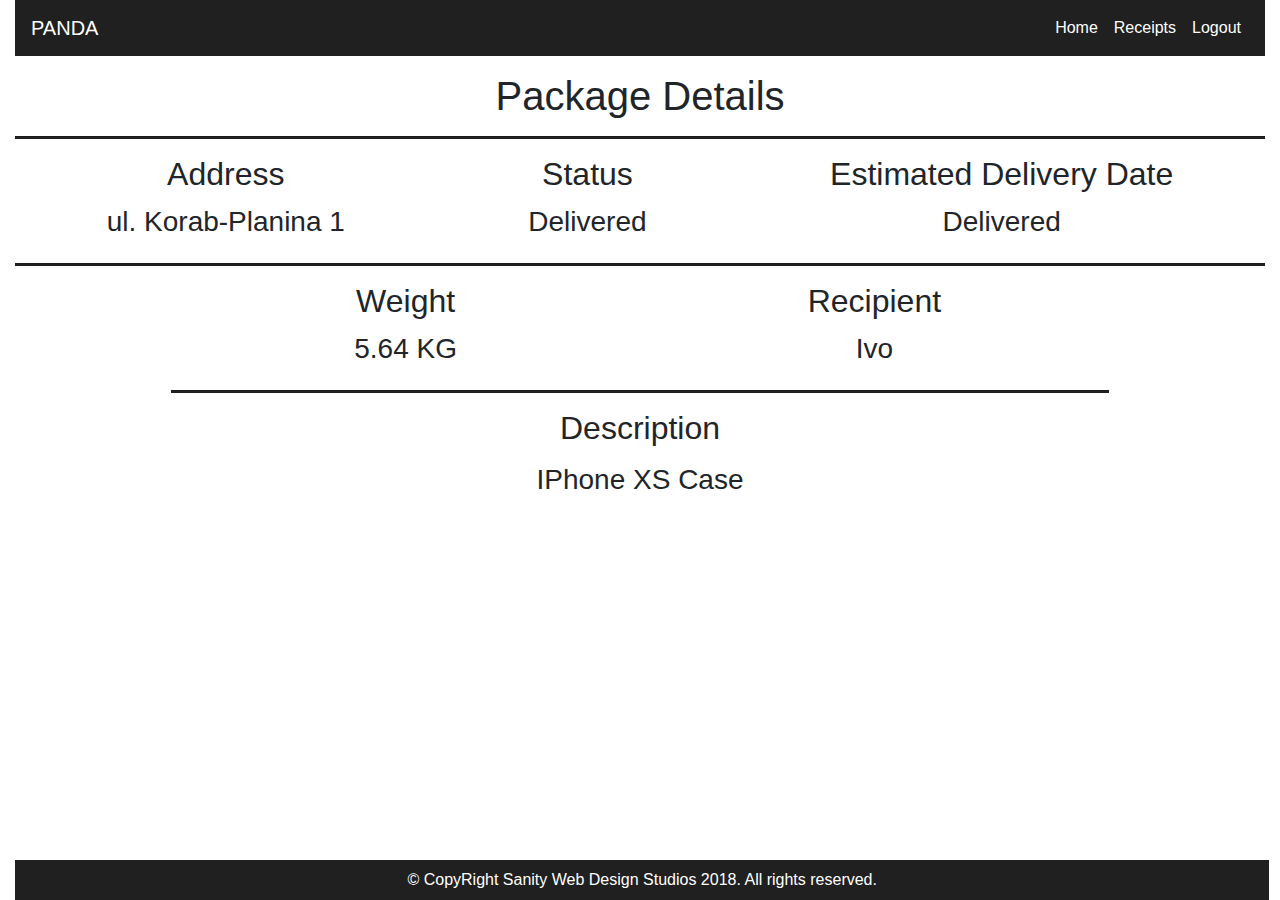
<file: WORKSHOP JAVA EE with JSF JPA/templates/details-package.html>
<!DOCTYPE html>
<html lang="en">
<head>
    <meta charset="UTF-8">
    <meta name="viewport"
          content="width=device-width, user-scalable=no, initial-scale=1.0, maximum-scale=1.0, minimum-scale=1.0">
    <title>PANDA</title>
    <link rel="stylesheet" type="text/css" href="reset-css.css">
    <link rel="stylesheet" type="text/css" href="bootstrap.min.css">
    <link rel="stylesheet" type="text/css" href="style.css">
</head>
<body>
<div class="container-fluid">
    <header>
        <nav class="navbar navbar-expand-lg navbar-dark bg-panda">
            <a class="navbar-brand nav-link-white" href="/">PANDA</a>
            <button class="navbar-toggler" type="button" data-toggle="collapse" data-target="#navbarNav"
                    aria-controls="navbarNav" aria-expanded="false" aria-label="Toggle navigation">
                <span class="navbar-toggler-icon"></span>
            </button>
            <div class="collapse navbar-collapse d-flex justify-content-between" id="navbarNav">
                <ul class="navbar-nav">
                    <!--<li class="nav-item">-->
                        <!--<a class="nav-link nav-link-white active" href="/pending">Pending</a>-->
                    <!--</li>-->
                    <!--<li class="nav-item">-->
                        <!--<a class="nav-link nav-link-white active" href="/shipped">Shipped</a>-->
                    <!--</li>-->
                    <!--<li class="nav-item">-->
                        <!--<a class="nav-link nav-link-white active" href="/delivered">Delivered</a>-->
                    <!--</li>-->
                    <!--<li class="nav-item">-->
                        <!--<a class="nav-link nav-link-white active" href="/package">Package</a>-->
                    <!--</li>-->
                </ul>
                <ul class="navbar-nav">
                    <li class="nav-item">
                        <a class="nav-link nav-link-white active" href="/">Home</a>
                    </li>
                    <li class="nav-item">
                        <a class="nav-link nav-link-white active" href="/receipts">Receipts</a>
                    </li>
                    <li class="nav-item">
                        <a class="nav-link nav-link-white active" href="/logout">Logout</a>
                    </li>
                </ul>
            </div>
        </nav>
    </header>
    <main class="mt-3">
        <h1 class="text-center">Package Details</h1>
        <hr class="hr-2 bg-panda">
        <div class="mx-auto">
            <div class="address-and-date-holder d-flex justify-content-around">
                <div class="d-flex flex-column">
                    <h2 class="text-center">Address</h2>
                    <h3 class="text-center mt-1">ul. Korab-Planina 1</h3>
                </div>
                <div class="d-flex flex-column">
                    <h2 class="text-center">Status</h2>
                    <h3 class="text-center mt-1">Delivered</h3>
                </div>
                <div class="d-flex flex-column">
                    <h2 class="text-center">Estimated Delivery Date</h2>
                    <h3 class="text-center mt-1">Delivered</h3>
                </div>
            </div>
            <hr class="hr-2 bg-panda">
            <div class="w-75 mx-auto weight-and-recipient-holder d-flex justify-content-between">
                <div class="d-flex flex-column w-50">
                    <h2 class="text-center">Weight</h2>
                    <h3 class="text-center mt-1">5.64 KG</h3>
                </div>
                <div class="d-flex flex-column w-50">
                    <h2 class="text-center">Recipient</h2>
                    <h3 class="text-center mt-1">Ivo</h3>
                </div>
            </div>
            <hr class="hr-2 w-75 bg-panda">
            <div>
                <h2 class="text-center">Description</h2>
                <h3 class="text-center mt-3">IPhone XS Case</h3>
            </div>
        </div>
        <!--DESCRIPTION-->
        <!--WEIGHT-->
        <!--SHIPPING ADDRESS-->
        <!--STATUS-->
        <!--ESTIMATED DELIVERY DATE-->
        <!--RECIPIENT-->
    </main>
    <footer>
        <div class="container-fluid bg-panda">
            <div class="text-white p-2 text-center">&copy; CopyRight Sanity Web Design Studios 2018. All rights
                reserved.
            </div>
        </div>
    </footer>
</div>
</body>
</html>
</file>
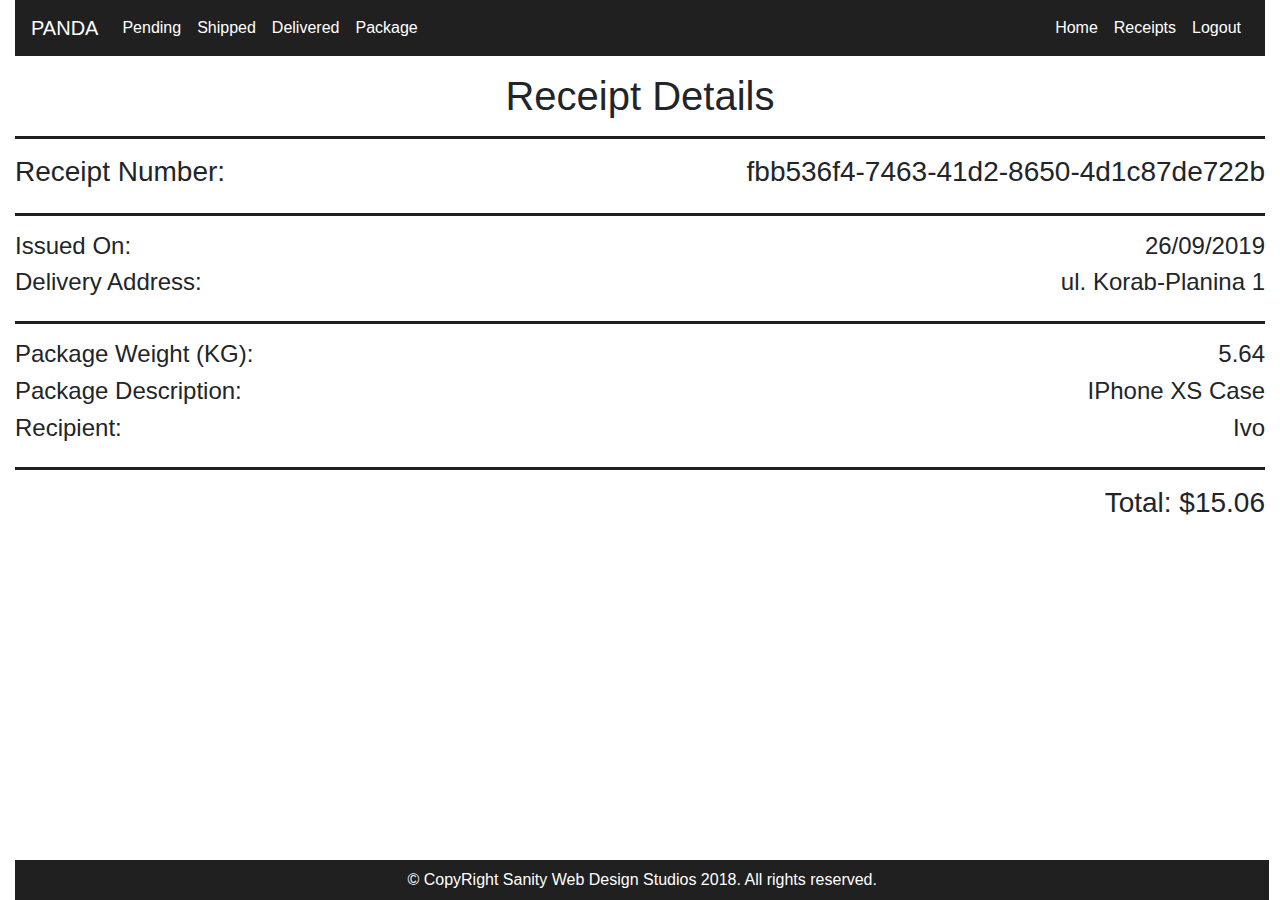
<file: WORKSHOP JAVA EE with JSF JPA/templates/details-receipt.html>
<!DOCTYPE html>
<html lang="en">
<head>
    <meta charset="UTF-8">
    <meta name="viewport"
          content="width=device-width, user-scalable=no, initial-scale=1.0, maximum-scale=1.0, minimum-scale=1.0">
    <title>PANDA</title>
    <link rel="stylesheet" type="text/css" href="reset-css.css">
    <link rel="stylesheet" type="text/css" href="bootstrap.min.css">
    <link rel="stylesheet" type="text/css" href="style.css">
</head>
<body>
<div class="container-fluid">
    <header>
        <nav class="navbar navbar-expand-lg navbar-dark bg-panda">
            <a class="navbar-brand nav-link-white" href="/">PANDA</a>
            <button class="navbar-toggler" type="button" data-toggle="collapse" data-target="#navbarNav"
                    aria-controls="navbarNav" aria-expanded="false" aria-label="Toggle navigation">
                <span class="navbar-toggler-icon"></span>
            </button>
            <div class="collapse navbar-collapse d-flex justify-content-between" id="navbarNav">
                <ul class="navbar-nav">
                    <li class="nav-item">
                        <a class="nav-link nav-link-white active" href="/pending">Pending</a>
                    </li>
                    <li class="nav-item">
                        <a class="nav-link nav-link-white active" href="/shipped">Shipped</a>
                    </li>
                    <li class="nav-item">
                        <a class="nav-link nav-link-white active" href="/acquired">Delivered</a>
                    </li>
                    <li class="nav-item">
                        <a class="nav-link nav-link-white active" href="/package">Package</a>
                    </li>
                </ul>
                <ul class="navbar-nav">
                    <li class="nav-item">
                        <a class="nav-link nav-link-white active" href="/">Home</a>
                    </li>
                    <li class="nav-item">
                        <a class="nav-link nav-link-white active" href="/receipts">Receipts</a>
                    </li>
                    <li class="nav-item">
                        <a class="nav-link nav-link-white active" href="/logout">Logout</a>
                    </li>
                </ul>
            </div>
        </nav>
    </header>
    <main class="mt-3">
        <h1 class="text-center">Receipt Details</h1>
        <hr class="hr-2 bg-panda">
        <div class="mx-auto">
            <div class="receipt-id-handler d-flex justify-content-between">
                <h3>Receipt Number:</h3>
                <h3>fbb536f4-7463-41d2-8650-4d1c87de722b</h3>
            </div>
            <hr class="hr-2 bg-panda">
            <div class="d-flex justify-content-between">
                <h4>Issued On:</h4>
                <h4>26/09/2019</h4>
            </div>
            <div class="d-flex justify-content-between">
                <h4>Delivery Address:</h4>
                <h4>ul. Korab-Planina 1</h4>
            </div>
            <hr class="hr-2 bg-panda">
            <div class="d-flex justify-content-between">
                <h4>Package Weight (KG):</h4>
                <h4>5.64</h4>
            </div>
            <div class="d-flex justify-content-between">
                <h4>Package Description:</h4>
                <h4>IPhone XS Case</h4>
            </div>
            <div class="d-flex justify-content-between">
                <h4>Recipient:</h4>
                <h4>Ivo</h4>
            </div>
            <hr class="hr-2 bg-panda">
            <div class="fee-holder d-flex justify-content-end">
                <h3>Total: $15.06</h3>
            </div>
        </div>
        <!--RECIPIENT-->
        <!--PACKAGE WEIGHT-->
        <!--PACKAGE DESCRIPTION-->
        <!--DELIVERY ADDRESS-->
    </main>
    <footer>
        <div class="container-fluid bg-panda">
            <div class="text-white p-2 text-center">&copy; CopyRight Sanity Web Design Studios 2018. All rights
                reserved.
            </div>
        </div>
    </footer>
</div>
</body>
</html>
</file>
<file: Beer-Store/styles/style.css>
body {
    background-color: #f9d977;
    font-family: 'Calibri';
}

.topnav {
    background-color: #333;
    overflow: hidden;
}

.topnav a {
    float: left;
    display: block;
    color: #f2f2f2;
    text-align: center;
    padding: 14px;
    text-decoration: none;
    font-size: 17px;
}

.topnav a.logo {
    padding: 0px;
    padding-top: 4px;
}

.topnav a.right {
    float: right;
}

.topnav a:hover {
    background-color: #ddd;
    color: black;
}

.topnav a.active {
    background-color: #feae00;
    color: white;
}

main h1 {
    font-size: 48px;
}

main span {
    color: #feae00;
}
</file>
<file: HTML AND CSS INTRO/Beer-Store/styles/style.css>
body {
    background-color: #f9d977;
    font-family: 'Calibri', monospace;
}

.topnav {
    background-color: #333;
    overflow: hidden;
}

.topnav a {
    float: left;
    display: block;
    color: #f2f2f2;
    text-align: center;
    padding: 14px;
    text-decoration: none;
    font-size: 17px;
}

.topnav a.logo {
    padding: 4px 0 0;
}

.topnav a.right {
    float: right;
}

.topnav a:hover {
    background-color: #ddd;
    color: black;
}

.topnav a.active {
    background-color: #feae00;
    color: white;
}

main h1 {
    font-size: 48px;
}

#beerSpanId {
    color: #feae00;
}

main table {
    margin-top: 60px;
    width: 100%;
    border: 1px solid #FEAE00;
    border-spacing: 0;
}

main table {
    margin-top: 15px;
}

main table th, td {
    width: 25%;
    padding: 15px;
    text-align: left;
}

main table td {
    vertical-align: bottom;
}

main table th {
    background-color: #FEAE00;
    color: white;
}

main table img {
    width: 100px;
    height: auto;
}

main tr:nth-child(odd) {
    background-color: white;
}
</file>
<file: Beer-Store/styles/form.css>
form {
    width:50%;
    margin: 0 auto;
    }

/* Makes responsive fields. Sets size and field alignment.*/
input, select{
    display: block;
    margin-bottom: 20px;
    margin-top: 10px;
    width:80%;
    padding: 15px;
    border-radius:5px;
    border:1px solid #FE9E00;
    }

input[type=number], input[type="date"], textarea{
    display: block;
    margin-bottom: 20px;
    margin-top: 10px;
    width:75%;
    padding: 15px;
    border-radius:5px;
    border:1px solid #FE9E00;
}

textarea {
    resize: none;
}

input[type=submit] {
    margin-bottom: 20px;
    width:80%;
    padding: 15px;
    border-radius:5px;
    border:1px solid #FE9E00;
    background-color: #FEAE00;
    color: aliceblue;
    font-size:15px;
    cursor:pointer;
    }

input[type=submit]:hover {
    background-color: #FE7300;
    }
</file>
<file: HTML AND CSS INTRO/Beer-Store/styles/form.css>
form {
    margin: 0;
    text-align: center;
    }

/*Necessary div container nesting for center the content <center
tag is deprecated!>*/
.mainContainer{
    display: block;
    position: center;
}

main h1 {
    text-align: center;
}

.formContainer {
    margin: auto;
    width: 35%;
}

/* Makes responsive fields. Sets size and field alignment.*/
input, select{
    display: block;
    margin: auto;
    width: 80%;
    padding: 15px;
    border-radius:5px;
    border:1px solid #FE9E00;
    }

input[type="number"], input[type="date"], textarea{
    display: block;
    width: 69%;
    margin: auto;
    padding: 15px;
    border-radius:5px;
    border:1px solid #FE9E00;
}

textarea {
    resize: none;
}

input[type=submit] {
    border-radius:5px;
    border:1px solid #FE9E00;
    background-color: #FEAE00;
    color: aliceblue;
    font-size:15px;
    cursor:pointer;
    }

input[type=submit]:hover {
    background-color: #FE7300;
    }

#actionBtnForms {
    margin:auto;
    width: 320px;
}
</file>
<file: WORKSHOP JAVA EE with JSF JPA/templates/style.css>
.bg-panda {
    background-color: #202020;
}

.text-panda {
    color: #202020;
}

.border-panda {
    border: 2px solid #202020;
    border-radius: 7px;
}

.nav-link-white {
    color: #FFFFFF;
}

.hr-2 {
    height: 2px;
}

a {
    text-underline: none;
}

a:hover {
    outline: none;
    text-decoration: none;
}

tr {
    margin-right: 0 !important;
    margin-left: 0 !important;
}

textarea {
    resize: none;
}

footer {
    position: fixed;
    bottom: 0;
    border: 0;
    width: 98%;
}
</file>
